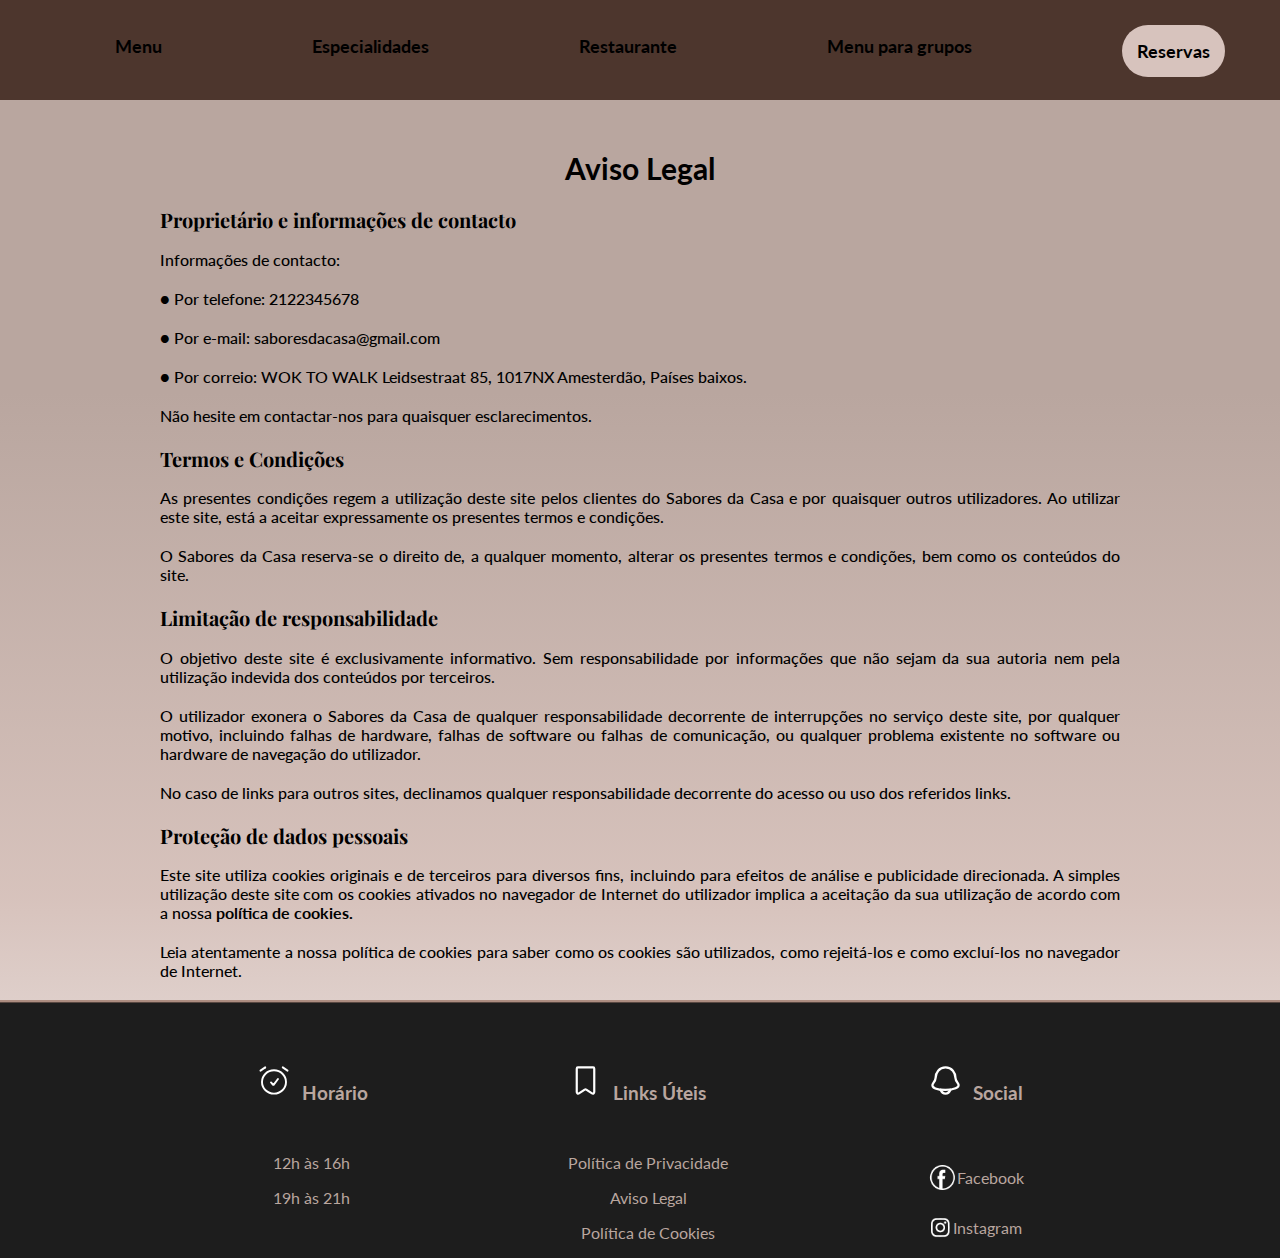
<file: projetofinal/html/aviso-legal.html>
<!DOCTYPE html>
<html lang="en">

<head>
  <meta charset="UTF-8">
  <meta name="viewport" content="width=device-width, initial-scale=1.0">
  <title>Politica de Privacidade</title>
  <script src="https://polyfill.io/v3/polyfill.min.js?features=default"></script>
  <link rel="icon" type="image/x-icon" href="/projetofinal/media/Dinner.svg">
  <link rel="preconnect" href="https://fonts.googleapis.com">
  <link rel="preconnect" href="https://fonts.gstatic.com" crossorigin>
  <link
    href="https://fonts.googleapis.com/css2?family=Allison&family=Playfair+Display:ital,wght@0,400;0,500;0,700;1,400;1,500;1,700&family=Lato:ital,wght@0,400;0,700;0,900;1,400;1,700;1,900&display=swap"
    rel="stylesheet">

  <link href="https://cdn.jsdelivr.net/npm/bootstrap@5.3.2/dist/css/bootstrap.min.css" rel="stylesheet"
    integrity="sha384-T3c6CoIi6uLrA9TneNEoa7RxnatzjcDSCmG1MXxSR1GAsXEV/Dwwykc2MPK8M2HN" crossorigin="anonymous">

  <link rel="stylesheet" href="/projetofinal/css/otherpages-style.css">
</head>

<body>
  <nav id="header">
    <ul>
      <li> <a href="/projetofinal/html/index.html#menu">Menu</a></li>
      <li> <a href="/projetofinal/html/index.html#especialidades">Especialidades</a> </li>
      <li>

        <a href="/projetofinal/html/index.html#restaurante">
          Restaurante
        </a>


      </li>
      <li> <a href="/projetofinal/html/index.html#menugrupos">Menu para grupos</a> </li>
      <li> <a href="/projetofinal/html/index.html#reserva">Reservas</a> </li>
    </ul>
  </nav>



  <!--for phones-->
  <nav class="navbar navbar-expand-lg phone-nav">
    <div class="container-fluid">
      <a class="navbar-brand" href="#">
        <div><img src="/projetofinal/media/Dinner.svg" alt=""></div>
        <div>Sabores da Casa</div>
      </a>
      <button class="navbar-toggler" type="button" data-bs-toggle="collapse" data-bs-target="#navbarNavDropdown"
        aria-controls="navbarNavDropdown" aria-expanded="false" aria-label="Toggle navigation">
        <span class="navbar-toggler-icon"></span>
      </button>
      <div class="collapse navbar-collapse" id="navbarNavDropdown">
        <ul class="navbar-nav">
          <li class="nav-item dropdown">
            <ul class="dropdown-menu " aria-labelledby="navbarDropdownMenuLink">
              <li><a class="dropdown-item" href="/projetofinal/html/index.html#menu">Menu</a></li>
              <li><a class="dropdown-item" href="/projetofinal/html/index.html#especialidades">Especialidades</a></li>
              <li><a class="dropdown-item" href="/projetofinal/html/index.html#restaurante">Restaurante</a></li>
              <li><a class="dropdown-item" href="/projetofinal/html/index.html#menugrupos">Menu para grupos</a></li>
              <li><a class="dropdown-item" href="/projetofinal/html/index.html#reserva">Reservas</a></li>
            </ul>
          </li>
        </ul>
      </div>
    </div>
  </nav>


  <div class="title">
    <h1>Aviso Legal</h1>


  </div>


  <div class="text-wrapper">

    <h2>Proprietário e informações de contacto</h2>
    <p> Informações de contacto:
    </p>
    <p>
      ● Por telefone: 2122345678
    </p>
    <p>
      ● Por e-mail: saboresdacasa@gmail.com
    </p>

    <!--para nao colocar outra morada!-->
    <p>
      ● Por correio: WOK TO WALK Leidsestraat 85, 1017NX Amesterdão, Países baixos.
    </p>

    <p>
      Não hesite em contactar-nos para quaisquer esclarecimentos.
    </p>

    <h2>Termos e Condições</h2>
    <p>As presentes condições regem a utilização deste site pelos clientes do Sabores da Casa e por quaisquer outros
      utilizadores. Ao utilizar este site, está a aceitar expressamente os presentes termos e condições.</p>
    <p>O Sabores da Casa reserva-se o direito de, a qualquer momento, alterar os presentes termos e condições, bem como
      os
      conteúdos do site.</p>


    <h2>Limitação de responsabilidade</h2>
    <p>O objetivo deste site é exclusivamente informativo. Sem responsabilidade por informações que não sejam da sua
      autoria nem pela utilização indevida dos conteúdos por terceiros.</p>
    <p>O utilizador exonera o Sabores da Casa de qualquer responsabilidade decorrente de interrupções no serviço deste
      site,
      por qualquer motivo, incluindo falhas de hardware, falhas de software ou falhas de comunicação, ou qualquer
      problema existente no software ou hardware de navegação do utilizador.</p>
    <p>
      No caso de links para outros sites, declinamos qualquer responsabilidade decorrente do acesso ou uso dos referidos
      links.</p>


    <h2>Proteção de dados pessoais</h2>
    <p>Este site utiliza cookies originais e de terceiros para diversos fins, incluindo para efeitos de análise e
      publicidade direcionada. A simples utilização deste site com os cookies ativados no navegador de Internet do
      utilizador implica a aceitação da sua utilização de acordo com a nossa <b>política de cookies.</b></p>
    <p>Leia atentamente a nossa política de cookies para saber como os cookies são utilizados, como rejeitá-los e como
      excluí-los no navegador de Internet.</p>




  </div>




  <footer class="footer">
    <div class="footer-item">
      <div class="footer-title">
        <img src="/projetofinal/media/horario.svg" alt="">
        <h3>Horário</h3>
      </div>

      <div class="schedule">
        <p>12h às 16h</p>
        <p>19h às 21h</p>
      </div>
    </div>


    <div class="footer-item">
      <div class="footer-title">
        <img src="/projetofinal/media/more-links.svg" alt="">
        <h3>Links Úteis</h3>
      </div>
      <div class="useful-links">
        <a href="politica-privacidade.html">
          <p>Política de Privacidade</p>
        </a>
        <a href="aviso-legal.html">
          <p>Aviso Legal</p>
        </a>
        <a href="politica-cookies.html">
          <p>Política de Cookies</p>
        </a>
      </div>


    </div>
    <div class="footer-item">
      <div class="footer-title">
        <img src="/projetofinal/media/bell.svg" alt="">
        <h3>Social</h3>
      </div>
      <div>
        <div class="socials">
          <div class="facebook-link">

            <a href="http://facebook.com">
              <img src="/projetofinal/media/facebook.png" alt="">
              <p>Facebook</p>
            </a>

          </div>
          <div class="insta-link">

            <a href="http://instagram.com">
              <img src="/projetofinal/media/innsta.png" alt="">
              <p>Instagram</p>
            </a>
          </div>
        </div>
      </div>
    </div>
  </footer>





  <script src="https://code.jquery.com/jquery-3.2.1.slim.min.js"
    integrity="sha384-KJ3o2DKtIkvYIK3UENzmM7KCkRr/rE9/Qpg6aAZGJwFDMVNA/GpGFF93hXpG5KkN"
    crossorigin="anonymous"></script>
  <script src="https://cdn.jsdelivr.net/npm/popper.js@1.12.9/dist/umd/popper.min.js"
    integrity="sha384-ApNbgh9B+Y1QKtv3Rn7W3mgPxhU9K/ScQsAP7hUibX39j7fakFPskvXusvfa0b4Q"
    crossorigin="anonymous"></script>

  <script src="https://cdn.jsdelivr.net/npm/bootstrap@5.3.2/dist/js/bootstrap.bundle.min.js"
    integrity="sha384-C6RzsynM9kWDrMNeT87bh95OGNyZPhcTNXj1NW7RuBCsyN/o0jlpcV8Qyq46cDfL"
    crossorigin="anonymous"></script>

  <script src="/projetofinal/js/script.js"></script>
</body>

</html>
</file>
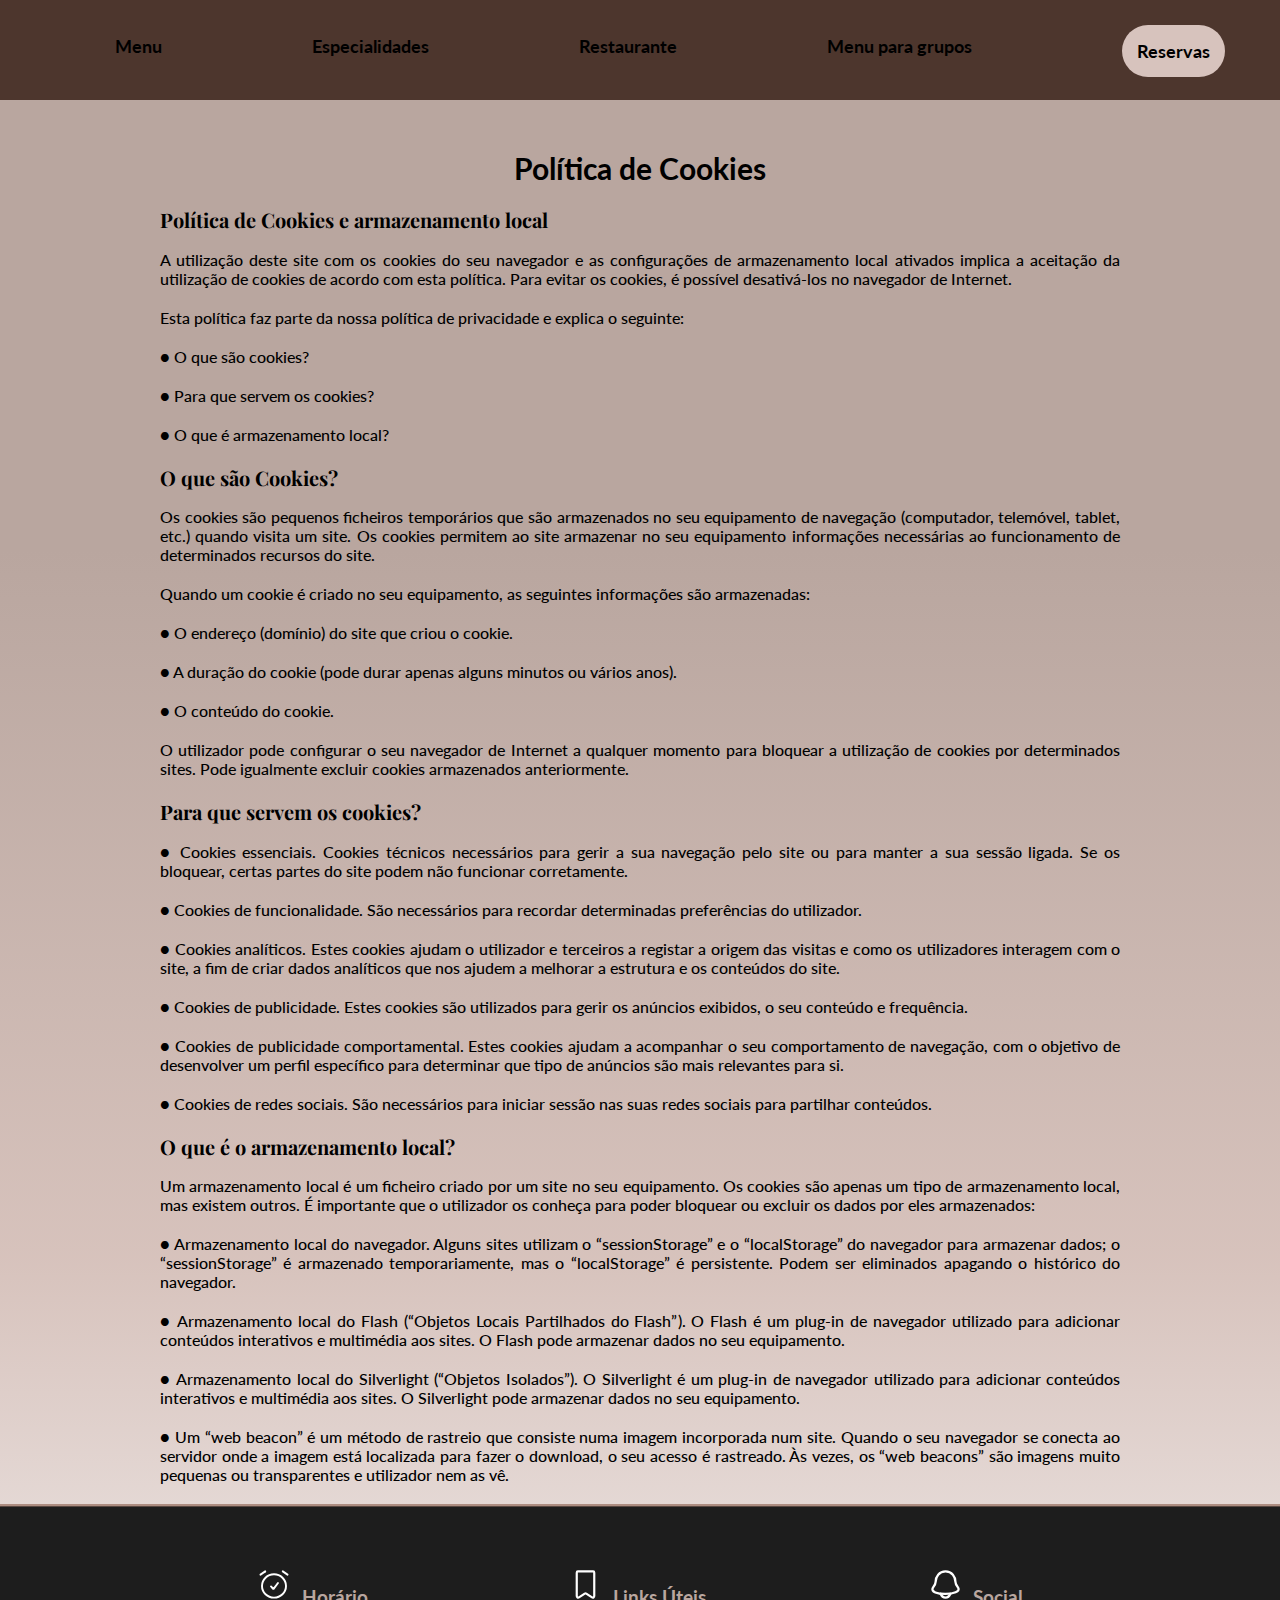
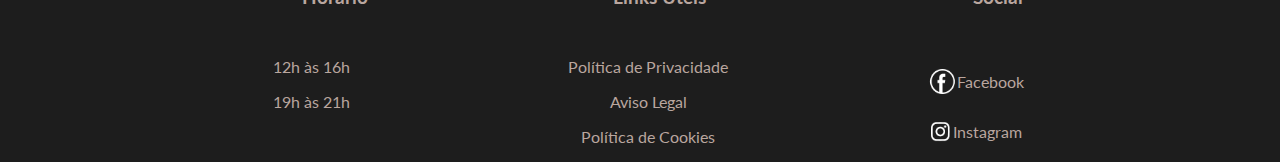
<file: projetofinal/html/politica-cookies.html>
<!DOCTYPE html>
<html lang="en">

<head>
  <meta charset="UTF-8">
  <meta name="viewport" content="width=device-width, initial-scale=1.0">
  <title>Politica de Privacidade</title>
  <script src="https://polyfill.io/v3/polyfill.min.js?features=default"></script>
  <link rel="icon" type="image/x-icon" href="/projetofinal/media/Dinner.svg">
  <link rel="preconnect" href="https://fonts.googleapis.com">
  <link rel="preconnect" href="https://fonts.gstatic.com" crossorigin>
  <link
    href="https://fonts.googleapis.com/css2?family=Allison&family=Playfair+Display:ital,wght@0,400;0,500;0,700;1,400;1,500;1,700&family=Lato:ital,wght@0,400;0,700;0,900;1,400;1,700;1,900&display=swap"
    rel="stylesheet">

  <link href="https://cdn.jsdelivr.net/npm/bootstrap@5.3.2/dist/css/bootstrap.min.css" rel="stylesheet"
    integrity="sha384-T3c6CoIi6uLrA9TneNEoa7RxnatzjcDSCmG1MXxSR1GAsXEV/Dwwykc2MPK8M2HN" crossorigin="anonymous">

  <link rel="stylesheet" href="/projetofinal/css/otherpages-style.css">
</head>

<body>
  <nav id="header">
    <ul>
      <li> <a href="/projetofinal/html/index.html#menu">Menu</a></li>
      <li> <a href="/projetofinal/html/index.html#especialidades">Especialidades</a> </li>
      <li>

        <a href="/projetofinal/html/index.html#restaurante">
          Restaurante
        </a>


      </li>
      <li> <a href="/projetofinal/html/index.html#menugrupos">Menu para grupos</a> </li>
      <li> <a href="/projetofinal/html/index.html#reserva">Reservas</a> </li>
    </ul>
  </nav>



  <!--for phones-->
  <nav class="navbar navbar-expand-lg phone-nav">
    <div class="container-fluid">
      <a class="navbar-brand" href="#">
        <div><img src="/projetofinal/media/Dinner.svg" alt=""></div>
        <div>Sabores da Casa</div>
      </a>
      <button class="navbar-toggler" type="button" data-bs-toggle="collapse" data-bs-target="#navbarNavDropdown"
        aria-controls="navbarNavDropdown" aria-expanded="false" aria-label="Toggle navigation">
        <span class="navbar-toggler-icon"></span>
      </button>
      <div class="collapse navbar-collapse" id="navbarNavDropdown">
        <ul class="navbar-nav">
          <li class="nav-item dropdown">
            <ul class="dropdown-menu " aria-labelledby="navbarDropdownMenuLink">
              <li><a class="dropdown-item" href="/projetofinal/html/index.html#menu">Menu</a></li>
              <li><a class="dropdown-item" href="/projetofinal/html/index.html#especialidades">Especialidades</a></li>
              <li><a class="dropdown-item" href="/projetofinal/html/index.html#restaurante">Restaurante</a></li>
              <li><a class="dropdown-item" href="/projetofinal/html/index.html#menugrupos">Menu para grupos</a></li>
              <li><a class="dropdown-item" href="/projetofinal/html/index.html#reserva">Reservas</a></li>
            </ul>
          </li>
        </ul>
      </div>
    </div>
  </nav>


  <div class="title">
    <h1>Política de Cookies</h1>
  </div>


  <div class="text-wrapper">

    <h2>Política de Cookies e armazenamento local</h2>
    <p>
      A utilização deste site com os cookies do seu navegador e as configurações de armazenamento local ativados implica
      a aceitação da utilização de cookies de acordo com esta política. Para evitar os cookies, é possível desativá-los
      no navegador de Internet.
    </p>
    <p>
      Esta política faz parte da nossa política de privacidade e explica o seguinte:
    </p>
    <p>
      ● O que são cookies?
    </p>
    <p>
      ● Para que servem os cookies?
    </p>
    <p>
      ● O que é armazenamento local?
    </p>


    <h2>O que são Cookies?</h2>
    <p>
      Os cookies são pequenos ficheiros temporários que são armazenados no seu equipamento de navegação (computador,
      telemóvel, tablet, etc.) quando visita um site. Os cookies permitem ao site armazenar no seu equipamento
      informações necessárias ao funcionamento de determinados recursos do site.
    </p>
    <p>Quando um cookie é criado no seu equipamento, as seguintes informações são armazenadas:</p>
    <p>● O endereço (domínio) do site que criou o cookie.</p>
    <p>● A duração do cookie (pode durar apenas alguns minutos ou vários anos).</p>
    <p>● O conteúdo do cookie.</p>
    <p>O utilizador pode configurar o seu navegador de Internet a qualquer momento para bloquear a utilização de cookies
      por determinados sites. Pode igualmente excluir cookies armazenados anteriormente.</p>




    <h2>Para que servem os cookies?</h2>
    <p>
      ● Cookies essenciais. Cookies técnicos necessários para gerir a sua navegação pelo site ou para manter a sua
      sessão ligada. Se os bloquear, certas partes do site podem não funcionar corretamente.
    </p>

    <p>
      ● Cookies de funcionalidade. São necessários para recordar determinadas preferências do utilizador.
    </p>
    <p>
      ● Cookies analíticos. Estes cookies ajudam o utilizador e terceiros a registar a origem das visitas e como os
      utilizadores interagem com o site, a fim de criar dados analíticos que nos ajudem a melhorar a estrutura e os
      conteúdos do site.
    </p>
    <p>
      ● Cookies de publicidade. Estes cookies são utilizados para gerir os anúncios exibidos, o seu conteúdo e
      frequência.
    </p>
    <p>
      ● Cookies de publicidade comportamental. Estes cookies ajudam a acompanhar o seu comportamento de navegação, com o
      objetivo de desenvolver um perfil específico para determinar que tipo de anúncios são mais relevantes para si.
    </p>
    <p>
      ● Cookies de redes sociais. São necessários para iniciar sessão nas suas redes sociais para partilhar conteúdos.
    </p>

    <h2>O que é o armazenamento local?</h2>

    <p>
      Um armazenamento local é um ficheiro criado por um site no seu equipamento. Os cookies são apenas um tipo de
      armazenamento local, mas existem outros. É importante que o utilizador os conheça para poder bloquear ou excluir
      os dados por eles armazenados:

    </p>
    <p>
      ● Armazenamento local do navegador. Alguns sites utilizam o “sessionStorage” e o “localStorage” do navegador para
      armazenar dados; o “sessionStorage” é armazenado temporariamente, mas o “localStorage” é persistente. Podem ser
      eliminados apagando o histórico do navegador.
    </p>
    <p>
      ● Armazenamento local do Flash (“Objetos Locais Partilhados do Flash”). O Flash é um plug-in de navegador
      utilizado para adicionar conteúdos interativos e multimédia aos sites. O Flash pode armazenar dados no seu
      equipamento.
    </p>
    <p>
      ● Armazenamento local do Silverlight (“Objetos Isolados”). O Silverlight é um plug-in de navegador utilizado para
      adicionar conteúdos interativos e multimédia aos sites. O Silverlight pode armazenar dados no seu equipamento.
    </p>

    <p>
      ● Um “web beacon” é um método de rastreio que consiste numa imagem incorporada num site. Quando o seu navegador se
      conecta ao servidor onde a imagem está localizada para fazer o download, o seu acesso é rastreado. Às vezes, os
      “web beacons” são imagens muito pequenas ou transparentes e utilizador nem as vê.
    </p>


  </div>



  <footer class="footer">
    <div class="footer-item">
      <div class="footer-title">
        <img src="/projetofinal/media/horario.svg" alt="">
        <h3>Horário</h3>
      </div>

      <div class="schedule">
        <p>12h às 16h</p>
        <p>19h às 21h</p>
      </div>
    </div>


    <div class="footer-item">
      <div class="footer-title">
        <img src="/projetofinal/media/more-links.svg" alt="">
        <h3>Links Úteis</h3>
      </div>
      <div class="useful-links">
        <a href="politica-privacidade.html">
          <p>Política de Privacidade</p>
        </a>
        <a href="aviso-legal.html">
          <p>Aviso Legal</p>
        </a>
        <a href="politica-cookies.html">
          <p>Política de Cookies</p>
        </a>
      </div>


    </div>
    <div class="footer-item">
      <div class="footer-title">
        <img src="/projetofinal/media/bell.svg" alt="">
        <h3>Social</h3>
      </div>
      <div>
        <div class="socials">
          <div class="facebook-link">

            <a href="http://facebook.com">
              <img src="/projetofinal/media/facebook.png" alt="">
              <p>Facebook</p>
            </a>

          </div>
          <div class="insta-link">

            <a href="http://instagram.com">
              <img src="/projetofinal/media/innsta.png" alt="">
              <p>Instagram</p>
            </a>
          </div>
        </div>
      </div>
    </div>
  </footer>





  <script src="https://code.jquery.com/jquery-3.2.1.slim.min.js"
    integrity="sha384-KJ3o2DKtIkvYIK3UENzmM7KCkRr/rE9/Qpg6aAZGJwFDMVNA/GpGFF93hXpG5KkN"
    crossorigin="anonymous"></script>
  <script src="https://cdn.jsdelivr.net/npm/popper.js@1.12.9/dist/umd/popper.min.js"
    integrity="sha384-ApNbgh9B+Y1QKtv3Rn7W3mgPxhU9K/ScQsAP7hUibX39j7fakFPskvXusvfa0b4Q"
    crossorigin="anonymous"></script>

  <script src="https://cdn.jsdelivr.net/npm/bootstrap@5.3.2/dist/js/bootstrap.bundle.min.js"
    integrity="sha384-C6RzsynM9kWDrMNeT87bh95OGNyZPhcTNXj1NW7RuBCsyN/o0jlpcV8Qyq46cDfL"
    crossorigin="anonymous"></script>

  <script src="/projetofinal/js/script.js"></script>
</body>

</html>
</file>
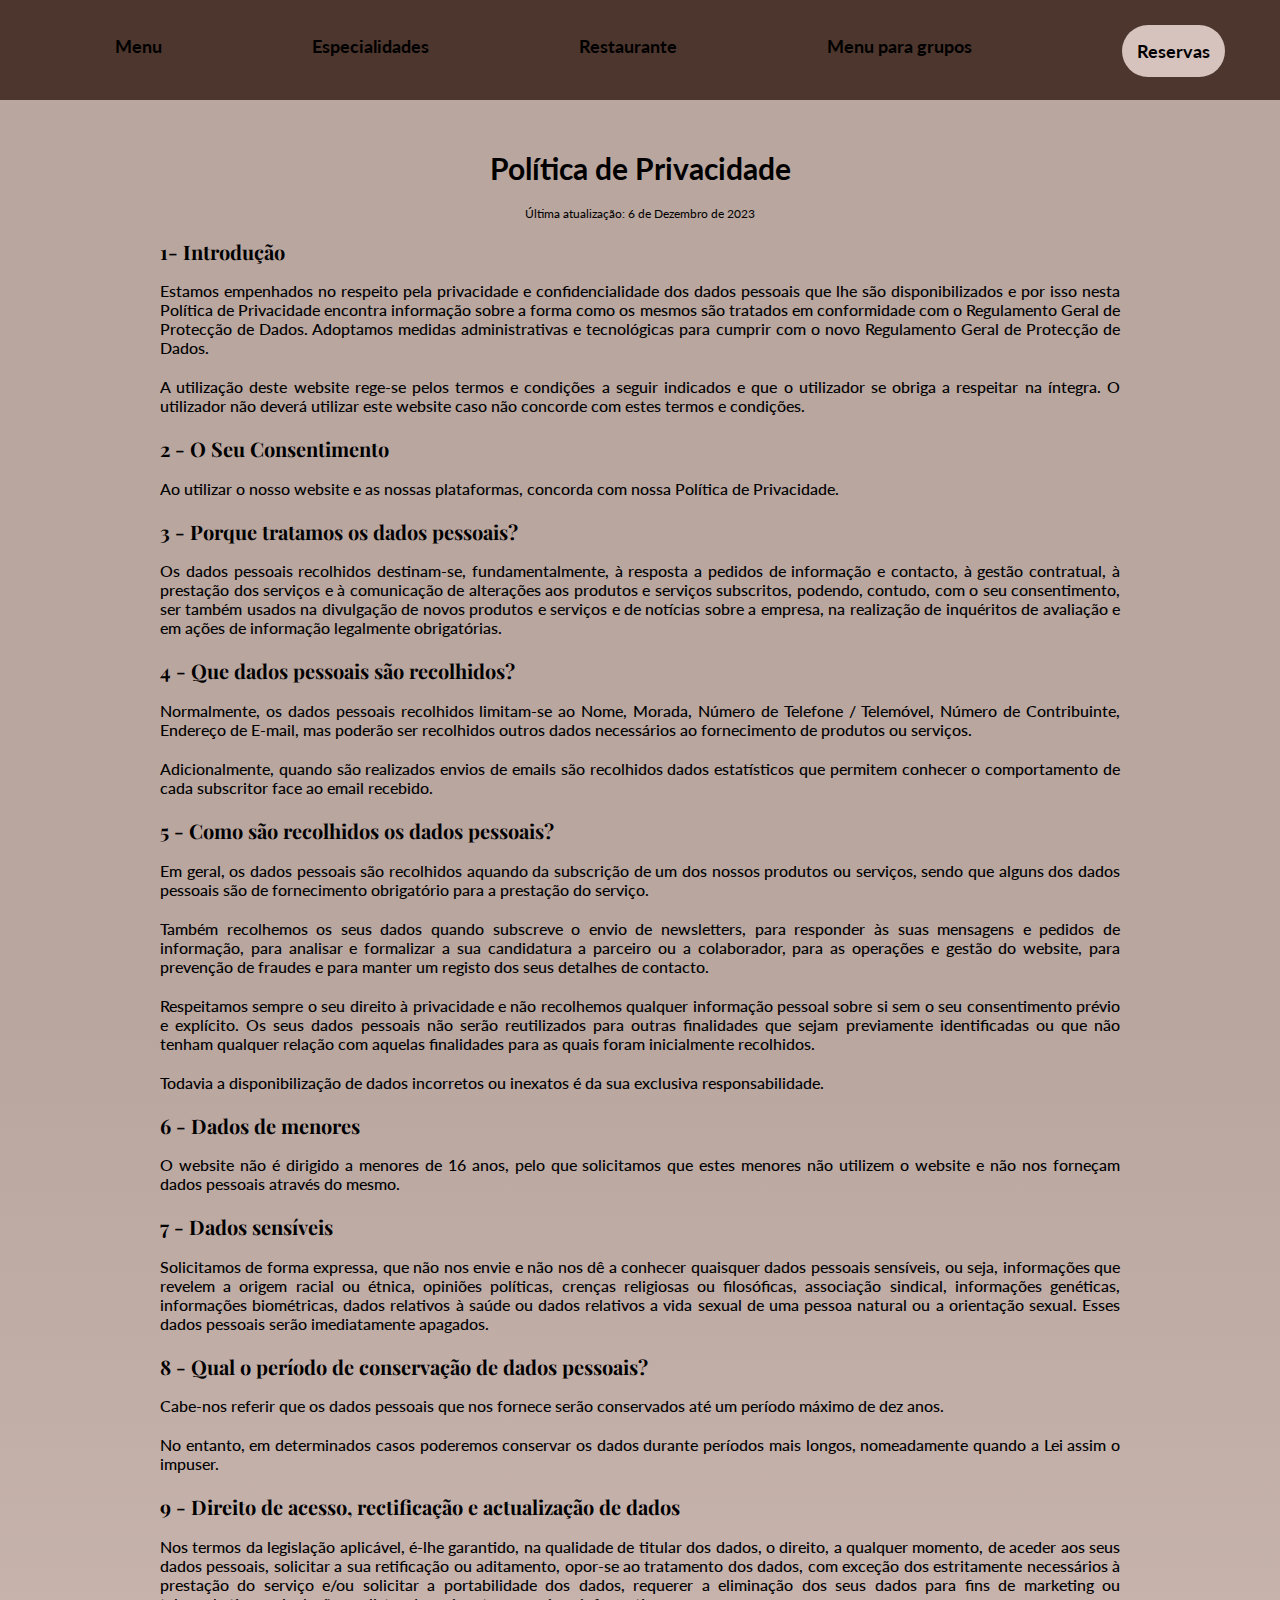
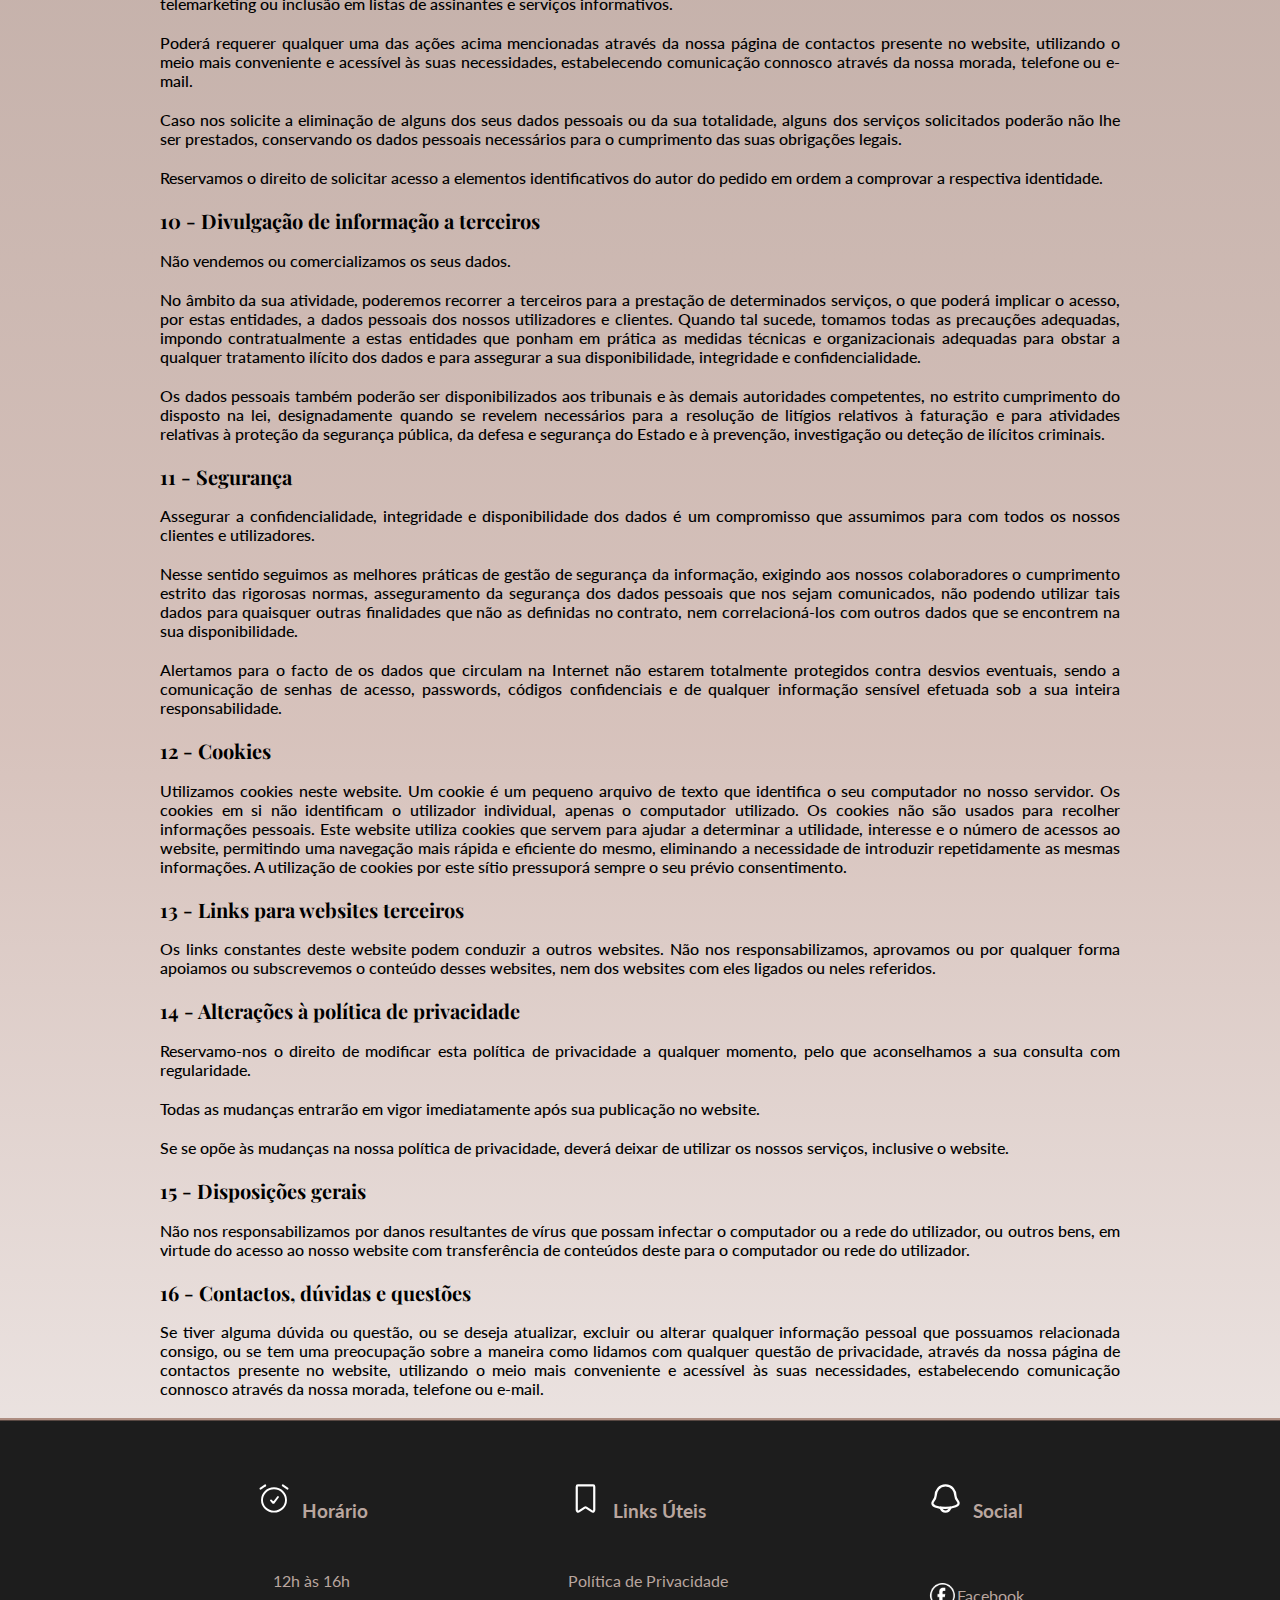
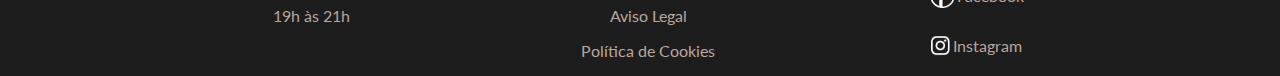
<file: projetofinal/html/politica-privacidade.html>
<!DOCTYPE html>
<html lang="en">

<head>
  <meta charset="UTF-8">
  <meta name="viewport" content="width=device-width, initial-scale=1.0">
  <title>Politica de Privacidade</title>
  <script src="https://polyfill.io/v3/polyfill.min.js?features=default"></script>
  <link rel="icon" type="image/x-icon" href="/projetofinal/media/Dinner.svg">
  <link rel="preconnect" href="https://fonts.googleapis.com">
  <link rel="preconnect" href="https://fonts.gstatic.com" crossorigin>
  <link
    href="https://fonts.googleapis.com/css2?family=Allison&family=Playfair+Display:ital,wght@0,400;0,500;0,700;1,400;1,500;1,700&family=Lato:ital,wght@0,400;0,700;0,900;1,400;1,700;1,900&display=swap"
    rel="stylesheet">

  <link href="https://cdn.jsdelivr.net/npm/bootstrap@5.3.2/dist/css/bootstrap.min.css" rel="stylesheet"
    integrity="sha384-T3c6CoIi6uLrA9TneNEoa7RxnatzjcDSCmG1MXxSR1GAsXEV/Dwwykc2MPK8M2HN" crossorigin="anonymous">

  <link rel="stylesheet" href="/projetofinal/css/otherpages-style.css">
</head>

<body>
  <nav id="header">
    <ul>
      <li> <a href="/projetofinal/html/index.html#menu">Menu</a></li>
      <li> <a href="/projetofinal/html/index.html#especialidades">Especialidades</a> </li>
      <li>

        <a href="/projetofinal/html/index.html#restaurante">
          Restaurante
        </a>


      </li>
      <li> <a href="/projetofinal/html/index.html#menugrupos">Menu para grupos</a> </li>
      <li> <a href="/projetofinal/html/index.html#reserva">Reservas</a> </li>
    </ul>
  </nav>



  <!--for phones-->
  <nav class="navbar navbar-expand-lg phone-nav">
    <div class="container-fluid">
      <a class="navbar-brand" href="#">
        <div><img src="/projetofinal/media/Dinner.svg" alt=""></div>
        <div>Sabores da Casa</div>
      </a>
      <button class="navbar-toggler" type="button" data-bs-toggle="collapse" data-bs-target="#navbarNavDropdown"
        aria-controls="navbarNavDropdown" aria-expanded="false" aria-label="Toggle navigation">
        <span class="navbar-toggler-icon"></span>
      </button>
      <div class="collapse navbar-collapse" id="navbarNavDropdown">
        <ul class="navbar-nav">
          <li class="nav-item dropdown">
            <ul class="dropdown-menu " aria-labelledby="navbarDropdownMenuLink">
              <li><a class="dropdown-item" href="/projetofinal/html/index.html#menu">Menu</a></li>
              <li><a class="dropdown-item" href="/projetofinal/html/index.html#especialidades">Especialidades</a></li>
              <li><a class="dropdown-item" href="/projetofinal/html/index.html#restaurante">Restaurante</a></li>
              <li><a class="dropdown-item" href="/projetofinal/html/index.html#menugrupos">Menu para grupos</a></li>
              <li><a class="dropdown-item" href="/projetofinal/html/index.html#reserva">Reservas</a></li>
            </ul>
          </li>
        </ul>
      </div>
    </div>
  </nav>


  <div class="title">
    <h1>Política de Privacidade</h1>
    <p>Última atualização: 6 de Dezembro de 2023</p>
  </div>



  <div class="text-wrapper">

    <h2>1- Introdução</h2>

    <p>Estamos empenhados no respeito pela privacidade e confidencialidade dos dados pessoais que lhe são
      disponibilizados e por isso nesta Política de Privacidade encontra informação sobre a forma como os mesmos são
      tratados em conformidade com o Regulamento Geral de Protecção de Dados. Adoptamos medidas administrativas e
      tecnológicas para cumprir com o novo Regulamento Geral de Protecção de Dados.
    </p>
    <p>A utilização deste website rege-se pelos termos e condições a seguir indicados e que o utilizador se obriga a
      respeitar na íntegra. O utilizador não deverá utilizar este website caso não concorde com estes termos e
      condições.</p>


    <h2>2 - O Seu Consentimento​</h2>

    <p>Ao utilizar o nosso website e as nossas plataformas, concorda com nossa Política de Privacidade.</p>

    <h2>3 - Porque tratamos os dados pessoais?</h2>
    <p>Os dados pessoais recolhidos destinam-se, fundamentalmente, à resposta a pedidos de informação e contacto, à
      gestão contratual, à prestação dos serviços e à comunicação de alterações aos produtos e serviços subscritos,
      podendo, contudo, com o seu consentimento, ser também usados na divulgação de novos produtos e serviços e de
      notícias sobre a empresa, na realização de inquéritos de avaliação e em ações de informação legalmente
      obrigatórias.</p>


    <h2>4 - Que dados pessoais são recolhidos?</h2>
    <p>
      Normalmente, os dados pessoais recolhidos limitam-se ao Nome, Morada, Número de Telefone / Telemóvel, Número de
      Contribuinte, Endereço de E-mail, mas poderão ser recolhidos outros dados necessários ao fornecimento de produtos
      ou serviços.
    </p>
    <p>
      Adicionalmente, quando são realizados envios de emails são recolhidos dados estatísticos que permitem conhecer o
      comportamento de cada subscritor face ao email recebido.
    </p>


    <h2>5 - Como são recolhidos os dados pessoais?</h2>
    <p>
      Em geral, os dados pessoais são recolhidos aquando da subscrição de um dos nossos produtos ou serviços, sendo que
      alguns dos dados pessoais são de fornecimento obrigatório para a prestação do serviço.
    </p>
    <p>
      Também recolhemos os seus dados quando subscreve o envio de newsletters, para responder às suas mensagens e
      pedidos de informação, para analisar e formalizar a sua candidatura a parceiro ou a colaborador, para as operações
      e gestão do website, para prevenção de fraudes e para manter um registo dos seus detalhes de contacto.
    </p>
    <p>
      Respeitamos sempre o seu direito à privacidade e não recolhemos qualquer informação pessoal sobre si sem o seu
      consentimento prévio e explícito. Os seus dados pessoais não serão reutilizados para outras finalidades que sejam
      previamente identificadas ou que não tenham qualquer relação com aquelas finalidades para as quais foram
      inicialmente recolhidos.
    </p>
    <p>
      Todavia a disponibilização de dados incorretos ou inexatos é da sua exclusiva responsabilidade.
    </p>

    <h2>6 - Dados de menores</h2>
    <p>
      O website não é dirigido a menores de 16 anos, pelo que solicitamos que estes menores não utilizem o website e
      não nos forneçam dados pessoais através do mesmo.
    </p>

    <h2>7 - Dados sensíveis</h2>
    <p>
      Solicitamos de forma expressa, que não nos envie e não nos dê a conhecer quaisquer dados pessoais sensíveis, ou
      seja, informações que revelem a origem racial ou étnica, opiniões políticas, crenças religiosas ou filosóficas,
      associação sindical, informações genéticas, informações biométricas, dados relativos à saúde ou dados relativos a
      vida sexual de uma pessoa natural ou a orientação sexual. Esses dados pessoais serão imediatamente apagados.
    </p>


    <h2>8 - Qual o período de conservação de dados pessoais?</h2>
    <p>
      Cabe-nos referir que os dados pessoais que nos fornece serão conservados até um período máximo de dez anos.
    </p>
    <p>
      No entanto, em determinados casos poderemos conservar os dados durante períodos mais longos, nomeadamente quando a
      Lei assim o impuser.
    </p>


    <h2>9 - Direito de acesso, rectificação e actualização de dados</h2>
    <p>
      Nos termos da legislação aplicável, é-lhe garantido, na qualidade de titular dos dados, o direito, a qualquer
      momento, de aceder aos seus dados pessoais, solicitar a sua retificação ou aditamento, opor-se ao tratamento dos
      dados, com exceção dos estritamente necessários à prestação do serviço e/ou solicitar a portabilidade dos dados,
      requerer a eliminação dos seus dados para fins de marketing ou telemarketing ou inclusão em listas de assinantes e
      serviços informativos.
    </p>
    <p>
      Poderá requerer qualquer uma das ações acima mencionadas através da nossa página de contactos presente no
      website, utilizando o meio mais conveniente e acessível às suas necessidades, estabelecendo comunicação connosco
      através da nossa morada, telefone ou e-mail.
    </p>
    <p>
      Caso nos solicite a eliminação de alguns dos seus dados pessoais ou da sua totalidade, alguns dos serviços
      solicitados poderão não lhe ser prestados, conservando os dados pessoais necessários para o cumprimento das suas
      obrigações legais.
    </p>
    <p>
      Reservamos o direito de solicitar acesso a elementos identificativos do autor do pedido em ordem a comprovar a
      respectiva identidade.
    </p>


    <h2>10 - Divulgação de informação a terceiros</h2>
    <p>
      Não vendemos ou comercializamos os seus dados.
    </p>
    <p>
      No âmbito da sua atividade, poderemos recorrer a terceiros para a prestação de determinados serviços, o que
      poderá implicar o acesso, por estas entidades, a dados pessoais dos nossos utilizadores e clientes. Quando tal
      sucede, tomamos todas as precauções adequadas, impondo contratualmente a estas entidades que ponham em prática as
      medidas técnicas e organizacionais adequadas para obstar a qualquer tratamento ilícito dos dados e para assegurar
      a sua disponibilidade, integridade e confidencialidade.
    </p>
    <p>
      Os dados pessoais também poderão ser disponibilizados aos tribunais e às demais autoridades competentes, no
      estrito cumprimento do disposto na lei, designadamente quando se revelem necessários para a resolução de litígios
      relativos à faturação e para atividades relativas à proteção da segurança pública, da defesa e segurança do Estado
      e à prevenção, investigação ou deteção de ilícitos criminais.
    </p>



    <h2>11 - Segurança</h2>
    <p>
      Assegurar a confidencialidade, integridade e disponibilidade dos dados é um compromisso que assumimos para com
      todos os nossos clientes e utilizadores.
    </p>
    <p>
      Nesse sentido seguimos as melhores práticas de gestão de segurança da informação, exigindo aos nossos
      colaboradores o cumprimento estrito das rigorosas normas, asseguramento da segurança dos dados pessoais que nos
      sejam comunicados, não podendo utilizar tais dados para quaisquer outras finalidades que não as definidas no
      contrato, nem correlacioná-los com outros dados que se encontrem na sua disponibilidade.
    </p>
    <p>
      Alertamos para o facto de os dados que circulam na Internet não estarem totalmente protegidos contra desvios
      eventuais, sendo a comunicação de senhas de acesso, passwords, códigos confidenciais e de qualquer informação
      sensível efetuada sob a sua inteira responsabilidade.
    </p>


    <h2>12 - Cookies</h2>

    <p>
      Utilizamos cookies neste website. Um cookie é um pequeno arquivo de texto que identifica o seu computador no nosso
      servidor. Os cookies em si não identificam o utilizador individual, apenas o computador utilizado. Os cookies não
      são usados para recolher informações pessoais.

      Este website utiliza cookies que servem para ajudar a determinar a utilidade, interesse e o número de acessos ao
      website, permitindo uma navegação mais rápida e eficiente do mesmo, eliminando a necessidade de introduzir
      repetidamente as mesmas informações.

      A utilização de cookies por este sítio pressuporá sempre o seu prévio consentimento.
    </p>





    <h2>13 - Links para websites terceiros</h2>
    <p>
      Os links constantes deste website podem conduzir a outros websites. Não nos responsabilizamos, aprovamos ou por
      qualquer forma apoiamos ou subscrevemos o conteúdo desses websites, nem dos websites com eles ligados ou neles
      referidos.
    </p>


    <h2>14 - Alterações à política de privacidade</h2>
    <p>
      Reservamo-nos o direito de modificar esta política de privacidade a qualquer momento, pelo que aconselhamos a sua
      consulta com regularidade.
    </p>
    <p>
      Todas as mudanças entrarão em vigor imediatamente após sua publicação no website.
    </p>
    <p>
      Se se opõe às mudanças na nossa política de privacidade, deverá deixar de utilizar os nossos serviços, inclusive
      o website.
    </p>



    <h2>15 - Disposições gerais</h2>
    <p>
      Não nos responsabilizamos por danos resultantes de vírus que possam infectar o computador ou a rede do
      utilizador, ou outros bens, em virtude do acesso ao nosso website com transferência de conteúdos deste para o
      computador ou rede do utilizador.
    </p>



    <h2>16 - Contactos, dúvidas e questões</h2>
    <p>
      Se tiver alguma dúvida ou questão, ou se deseja atualizar, excluir ou alterar qualquer informação pessoal que
      possuamos relacionada consigo, ou se tem uma preocupação sobre a maneira como lidamos com qualquer questão de
      privacidade, através da nossa página de contactos presente no website, utilizando o meio mais conveniente e
      acessível às suas necessidades, estabelecendo comunicação connosco através da nossa morada, telefone ou e-mail.
    </p>









  </div>



  <footer class="footer">
    <div class="footer-item">
      <div class="footer-title">
        <img src="/projetofinal/media/horario.svg" alt="">
        <h3>Horário</h3>
      </div>

      <div class="schedule">
        <p>12h às 16h</p>
        <p>19h às 21h</p>
      </div>
    </div>


    <div class="footer-item">
      <div class="footer-title">
        <img src="/projetofinal/media/more-links.svg" alt="">
        <h3>Links Úteis</h3>
      </div>
      <div class="useful-links">
        <a href="politica-privacidade.html">
          <p>Política de Privacidade</p>
        </a>
        <a href="aviso-legal.html">
          <p>Aviso Legal</p>
        </a>
        <a href="politica-cookies.html">
          <p>Política de Cookies</p>
        </a>
      </div>


    </div>
    <div class="footer-item">
      <div class="footer-title">
        <img src="/projetofinal/media/bell.svg" alt="">
        <h3>Social</h3>
      </div>
      <div>
        <div class="socials">
          <div class="facebook-link">

            <a href="http://facebook.com">
              <img src="/projetofinal/media/facebook.png" alt="">
              <p>Facebook</p>
            </a>

          </div>
          <div class="insta-link">

            <a href="http://instagram.com">
              <img src="/projetofinal/media/innsta.png" alt="">
              <p>Instagram</p>
            </a>
          </div>
        </div>
      </div>
    </div>
  </footer>




  <script src="https://code.jquery.com/jquery-3.2.1.slim.min.js"
    integrity="sha384-KJ3o2DKtIkvYIK3UENzmM7KCkRr/rE9/Qpg6aAZGJwFDMVNA/GpGFF93hXpG5KkN"
    crossorigin="anonymous"></script>
  <script src="https://cdn.jsdelivr.net/npm/popper.js@1.12.9/dist/umd/popper.min.js"
    integrity="sha384-ApNbgh9B+Y1QKtv3Rn7W3mgPxhU9K/ScQsAP7hUibX39j7fakFPskvXusvfa0b4Q"
    crossorigin="anonymous"></script>

  <script src="https://cdn.jsdelivr.net/npm/bootstrap@5.3.2/dist/js/bootstrap.bundle.min.js"
    integrity="sha384-C6RzsynM9kWDrMNeT87bh95OGNyZPhcTNXj1NW7RuBCsyN/o0jlpcV8Qyq46cDfL"
    crossorigin="anonymous"></script>

  <script src="/projetofinal/js/script.js"></script>
</body>

</html>
</file>
<file: projetofinal/css/otherpages-style.css>
body {
  width: 100vw;
  max-width: 100%;
  margin: 0;
  font-family: 'Lato', sans-serif;
  background: linear-gradient(180deg, #B9A69F 31.25%, hsl(14, 25%, 79%) 71.35%, #f0ebea 98.31%) no-repeat;

}



#header {
  position: fixed;
  display: block;
  top: 0;
  left: 0;
  height: 100px;
  width: 100%;
  font-weight: 700;
  font-size: 18px;
  z-index: 99;
  transition: all 0.5s ease-in-out;
  background-color: #4D362D;

}


#header ul li:last-child {
  background-color: #D7C3BD;
  margin-top: -10px;
  margin-right: -20px;
  padding: 15px;
  border-radius: 30px;
}




#header ul {
  display: flex;
  justify-content: space-around;
  list-style-type: none;
  margin-top: 35px;
}

#header ul li {
  display: inline-block;
  text-align: center;
}



#header a:link,
#header a:visited,
#header a:hover {
  text-decoration: none;
  color: #000;
}



/* for phones*/
.phone-nav {
  display: none;
  position: fixed;
  width: 100%;
  top: 0;
  background-color: #4D362D;

}

.phone-nav .navbar-brand {
  display: flex;
  text-decoration: none;
  color: #000;
  margin-left: 3em;
  font-weight: 700;

}

.phone-nav .navbar-brand div:last-child {
  margin-top: 1em;
  margin-left: 1em;
}


.navbar-brand img {
  margin-top: 0;
  height: 60px;
}

.dropdown-menu {
  display: block;
  background-color: #B9A69F;
}



.title h1 {
  text-align: center;
  font-size: 30px;
  font-weight: 700;
  margin-top: 150px;
}

.title p {
  text-align: center;
  font-size: 12px;
}

.text-wrapper {
  margin: 1em 10em;
  text-align: justify;
}

.text-wrapper h2 {
  font-size: 20px;
  font-weight: 700;
  font-family: "Playfair Display";
}

.text-wrapper p {
  font-weight: 500;
  font-size: 16px;
  margin-bottom: 20px;
}


footer {
  height: auto;
  background-color: #1d1d1d;
  color: #B9A69F;
  border-top: #AD8D81 ridge;
  display: flex;
  justify-content: center;
  gap: 200px;

}

footer img {
  filter: invert(100%);
  height: 35px;
  margin-right: 10px;
}

.footer-title {
  display: flex;
  margin-bottom: 30px;

}

.footer-item {
  margin-top: 60px;
}


.schedule,
.useful-links,
.socials {
  text-align: center;
}

.schedule img,
.useful-links img,
.socials img {
  height: 25px;
  margin: 0;
}


.useful-links a {
  text-decoration: none;
  color: inherit;
}

.socials .facebook-link a,
.insta-link a {
  display: flex;
  align-items: center;
  justify-content: center;
  text-decoration: none;
  color: inherit;
  justify-content: space-evenly;
}

.socials p {
  margin-top: 15px;
}




/*phones*/
@media (max-width: 767px) {

  #header {
    display: none;
  }

  /* Show the phone navbar */
  .phone-nav {
    display: block;

  }


  .text-wrapper {
    margin: 1em 2em;
    text-align: justify;
  }

  .text-wrapper p {
    font-size: 12px;
    margin-bottom: 20px;
  }




  .footer {
    position: relative;
    display: block;
    width: 100%;
    margin-top: 100px;
  }


  .footer-title {
    display: flex;
    justify-content: center;
    margin-bottom: 3%;
  }

  .footer-title img {
    margin: 0;
    height: 30px;
  }

  .facebook-link,
  .insta-link {
    display: flex;
    justify-content: center;

  }


  .facebook-link img,
  .insta-link img {
    height: 15px;
    padding-right: 10px;
  }



}
</file>
